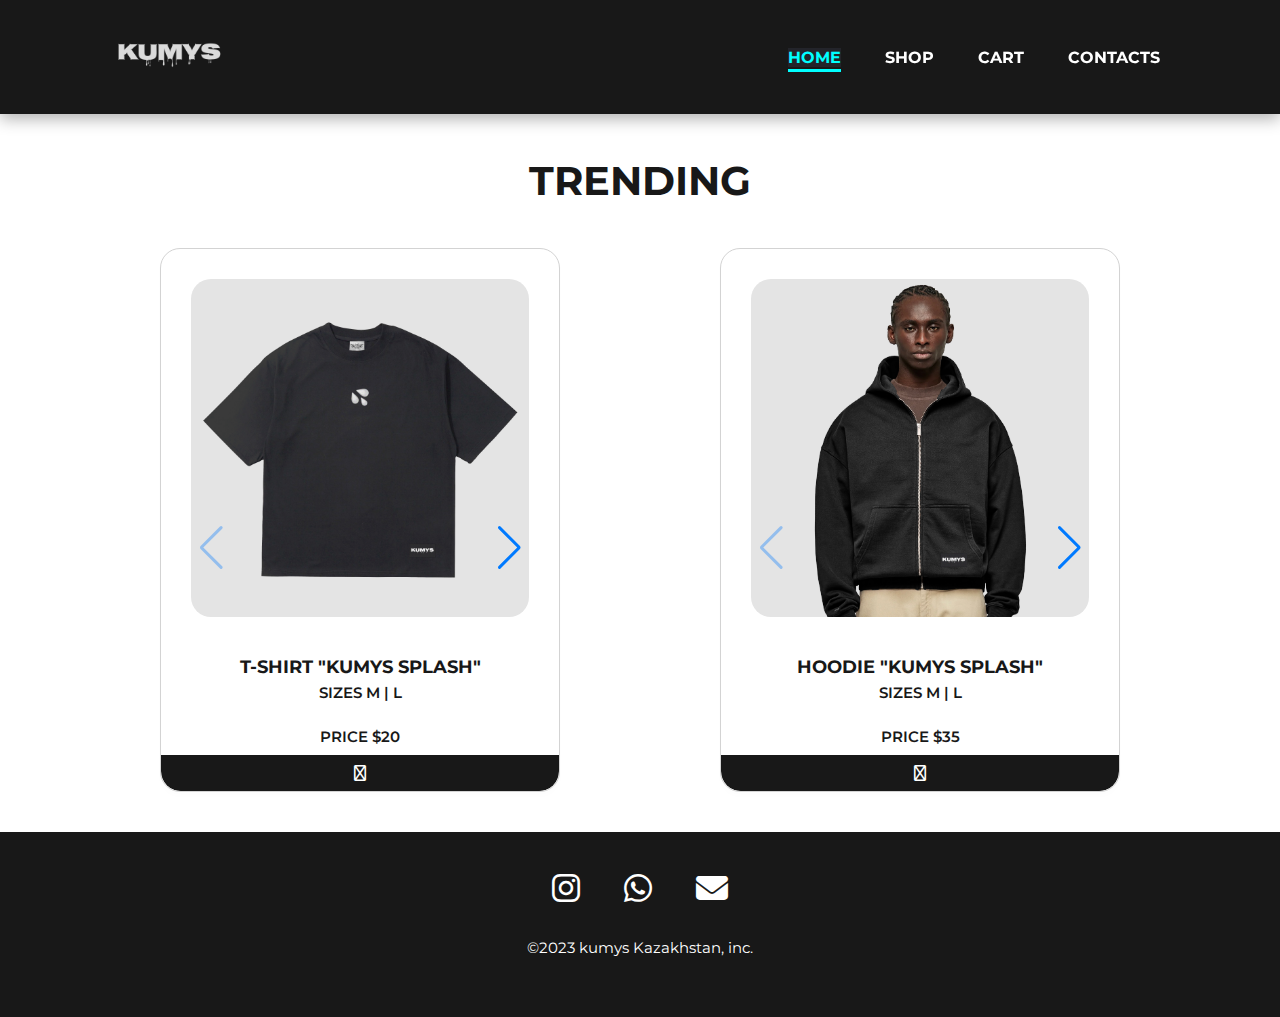
<file: index.html>
<!DOCTYPE html>
<html lang="en">

<head>
    <meta charset="UTF-8">
    <meta http-equiv="X-UA-Compatible" content="IE=edge">
    <meta name="viewport" content="width=device-width, initial-scale=1.0">
    <title>kumys Official Website | kumys KZ</title>
    <link rel="stylesheet" href="https://cdnjs.cloudflare.com/ajax/libs/font-awesome/6.4.2/css/all.min.css" />
    <link rel="stylesheet" href="style.css">
    <!-- Add this to the head of your HTML file -->
<link rel="stylesheet" href="https://unpkg.com/swiper/swiper-bundle.min.css">
<script src="https://unpkg.com/swiper/swiper-bundle.min.js"></script>

</head>

<body>
    
    <section id="header">
        <a href="index.html"><img src="KUMYS.png" class="logo" style="height: 100px;" alt="" ></a>

        <div>
            <ul id="navbar">
                <li><a class="active" href="index.html">HOME</a></li>
                <li><a href="shop.html">SHOP</a></li>
                <li><a href="cart.html">CART</a></li>
                <li><a href="#contact">CONTACTS</a></li>
            </ul>
        </div>
    </section>

    <section id="product1" class="section-p1">
        <h2>TRENDING</h2>
        <div class="pro-container">
            <div class="pro">
                <div id="swiper-container" class="swiper-container">
                    <div class="swiper-wrapper">
                        <div class="swiper-slide">
                            <img src="REGULAR T-SHIRT MOCKUP copy .png" alt="">
                        </div>
                        <div class="swiper-slide">
                            <img src="REGULAR T-SHIRT MOCKUP copy 2.png" alt="">
                        </div>
                    </div>
                    <div class="swiper-button-next"></div>
                    <div class="swiper-button-prev"></div>
                </div>
                
                <div class="des" onclick="window.location.href='sproduct2.html';">
                    <h4>T-SHIRT "KUMYS SPLASH"</h4>
                    <h5>SIZES M | L</h5>
                    <h5 style="padding: 25px;">PRICE $20</h5>
                </div>
                <a href="#" target="_blank"><i class="fa-solid fa-cart-shopping cart"></i></a>
            </div>
            <div class="pro">
                <div id="swiper-container" class="swiper-container">
                    <div class="swiper-wrapper">
                        <div class="swiper-slide">
                            <img src="ZIP HOODIE WITH MODEL copy.jpg" alt="">
                        </div>
                        <div class="swiper-slide">
                            <img src="ZIP HOODIE WITH MODEL copy 2.jpg" alt="">
                        </div>
                    </div>
                    <div class="swiper-button-next"></div>
                    <div class="swiper-button-prev"></div>
                </div>
                
                <div class="des" onclick="window.location.href='sproduct.html';">
                    <h4>HOODIE "KUMYS SPLASH"</h4>
                    <h5>SIZES M | L</h5>
                    <h5 style="padding: 25px;">PRICE $35</h5>
                </div>
                <a href="#" target="_blank"><i class="fa-solid fa-cart-shopping cart"></i></a>
            </div>
        </div>
    </section>

    <footer class="section-p1" id="contact">
        <div class="icons">
            <a href="https://www.instagram.com/kumys.store/" style="color: white; " target="_blank"><i class="fa-brands fa-instagram"></i></a>
            <a href="https://wa.me/77779351616" style="color: white; " target="_blank"><i class="fa-brands fa-whatsapp"></i></a>
            <a href="mailto:kumys.store@mail.ru" style="color: white; " target="_blank"><i class="fa-solid fa-envelope"></i></a>
        </div><br>
        <p style="color: white;">&copy;2023 kumys Kazakhstan, inc.</p>
    </footer>

    <script src="script.js"></script>
    <script>
        var swiper = new Swiper('#swiper-container', {
            navigation: {
                nextEl: '.swiper-button-next',
                prevEl: '.swiper-button-prev',
            },
        });
    </script>
    
</body>

</html>
</file>
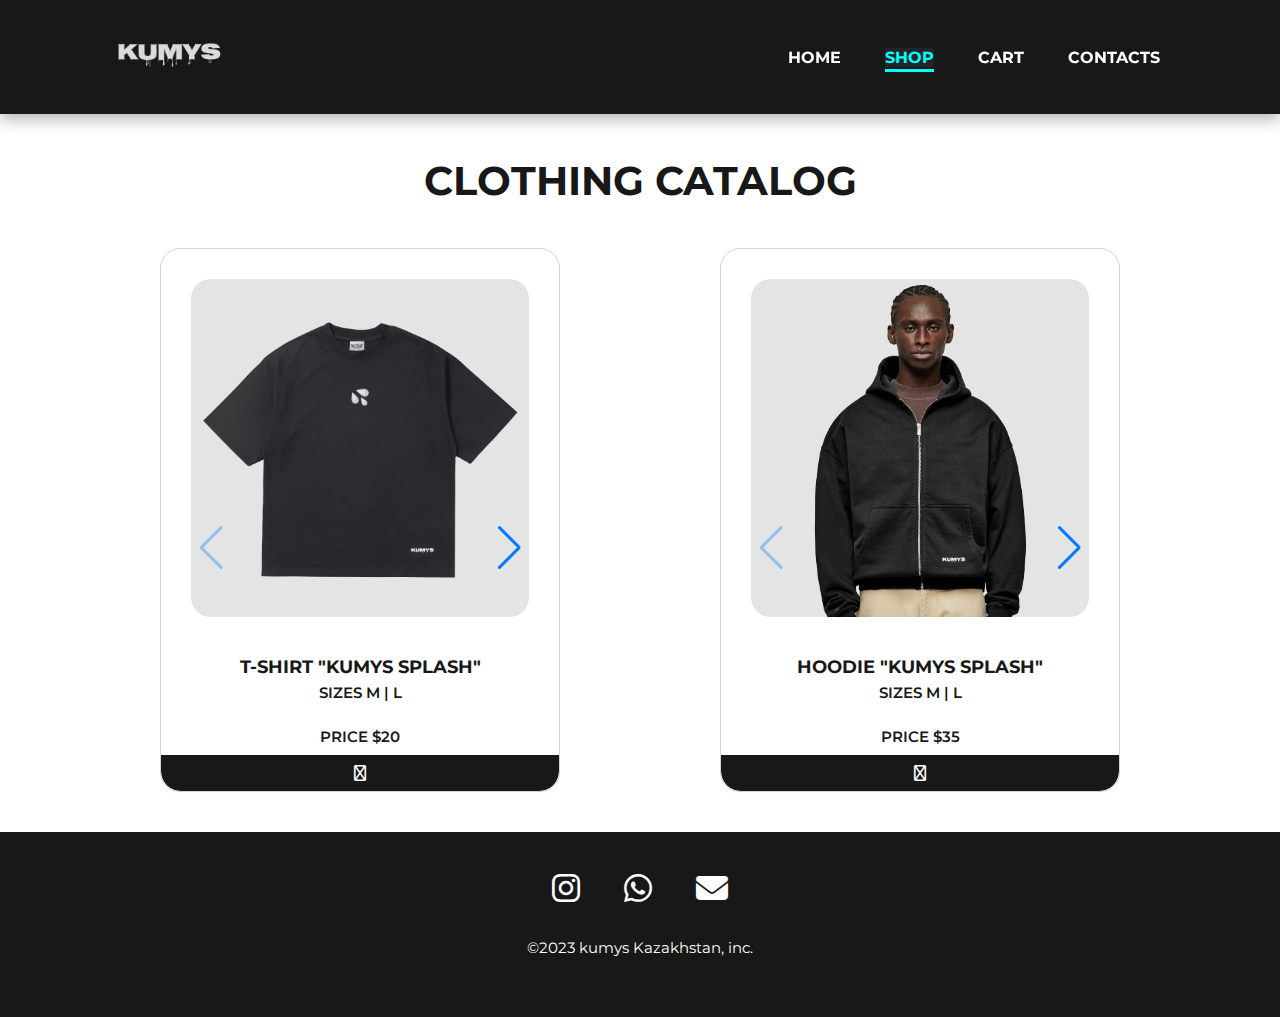
<file: shop.html>
<!DOCTYPE html>
<html lang="en">

<head>
    <meta charset="UTF-8">
    <meta http-equiv="X-UA-Compatible" content="IE=edge">
    <meta name="viewport" content="width=device-width, initial-scale=1.0">
    <title>kumys Official Website | kumys KZ</title>
    <link rel="stylesheet" href="https://cdnjs.cloudflare.com/ajax/libs/font-awesome/6.4.2/css/all.min.css" />
    <link rel="stylesheet" href="style.css">
    <!-- Add this to the head of your HTML file -->
<link rel="stylesheet" href="https://unpkg.com/swiper/swiper-bundle.min.css">
<script src="https://unpkg.com/swiper/swiper-bundle.min.js"></script>

</head>

<body>
    
    <section id="header">
        <a href="index.html"><img src="KUMYS.png" class="logo" style="height: 100px;" alt="" ></a>

        <div>
            <ul id="navbar">
                <li><a href="index.html">HOME</a></li>
                <li><a class="active"  href="shop.html">SHOP</a></li>
                <li><a href="cart.html">CART</a></li>
                <li><a href="#contact">CONTACTS</a></li>
            </ul>
        </div>
    </section>

    <section id="product1" class="section-p1">
        <h2>CLOTHING CATALOG
        </h2>
        <div class="pro-container">
            <div class="pro">
                <div id="swiper-container" class="swiper-container">
                    <div class="swiper-wrapper">
                        <div class="swiper-slide">
                            <img src="REGULAR T-SHIRT MOCKUP copy .png" alt="">
                        </div>
                        <div class="swiper-slide">
                            <img src="REGULAR T-SHIRT MOCKUP copy 2.png" alt="">
                        </div>
                    </div>
                    <div class="swiper-button-next"></div>
                    <div class="swiper-button-prev"></div>
                </div>
                
                <div class="des" onclick="window.location.href='sproduct2.html';">
                    <h4>T-SHIRT "KUMYS SPLASH"</h4>
                    <h5>SIZES M | L</h5>
                    <h5 style="padding: 25px;">PRICE $20</h5>
                </div>
                <a href="#" target="_blank"><i class="fa-solid fa-cart-shopping cart"></i></a>
            </div>
            <div class="pro">
                <div id="swiper-container" class="swiper-container">
                    <div class="swiper-wrapper">
                        <div class="swiper-slide">
                            <img src="ZIP HOODIE WITH MODEL copy.jpg" alt="">
                        </div>
                        <div class="swiper-slide">
                            <img src="ZIP HOODIE WITH MODEL copy 2.jpg" alt="">
                        </div>
                    </div>
                    <div class="swiper-button-next"></div>
                    <div class="swiper-button-prev"></div>
                </div>
                
                <div class="des" onclick="window.location.href='sproduct.html';">
                    <h4>HOODIE "KUMYS SPLASH"</h4>
                    <h5>SIZES M | L</h5>
                    <h5 style="padding: 25px;">PRICE $35</h5>
                </div>
                <a href="#" target="_blank"><i class="fa-solid fa-cart-shopping cart"></i></a>
            </div>
        </div>
    </section>

    <footer class="section-p1" id="contact">
        <div class="icons">
            <a href="https://www.instagram.com/kumys.store/" style="color: white; " target="_blank"><i class="fa-brands fa-instagram"></i></a>
            <a href="https://wa.me/77779351616" style="color: white; " target="_blank"><i class="fa-brands fa-whatsapp"></i></a>
            <a href="mailto:kumys.store@mail.ru" style="color: white; " target="_blank"><i class="fa-solid fa-envelope"></i></a>
        </div><br>
        <p style="color: white;">&copy;2023 kumys Kazakhstan, inc.</p>
    </footer>

    <script src="script.js"></script>
    <script>
        var swiper = new Swiper('#swiper-container', {
            navigation: {
                nextEl: '.swiper-button-next',
                prevEl: '.swiper-button-prev',
            },
        });
    </script>
    
</body>

</html>
</file>
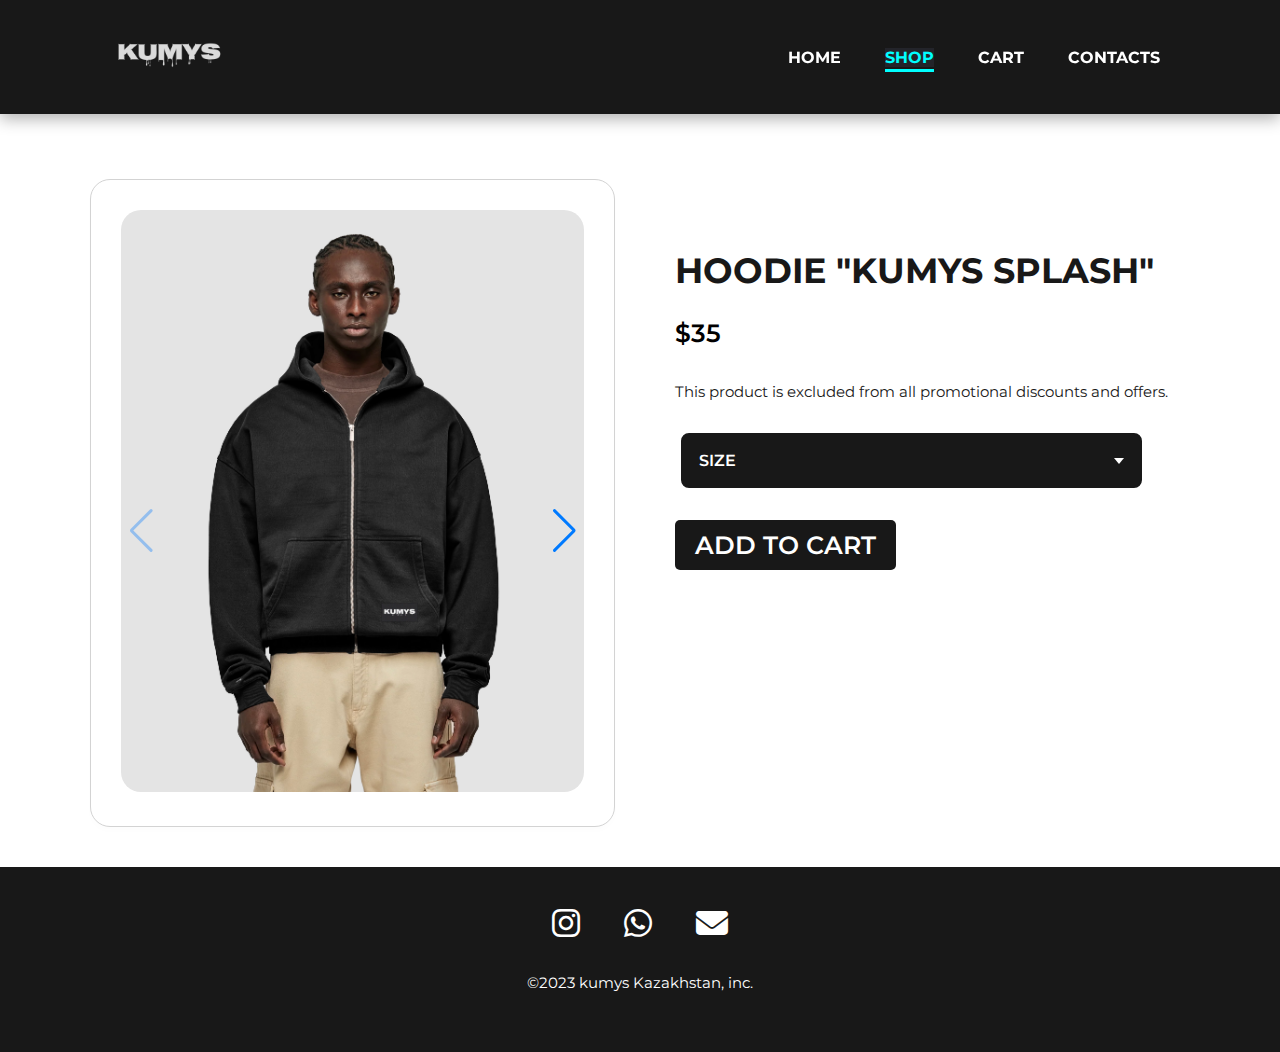
<file: sproduct.html>
<!DOCTYPE html>
<html lang="en">

<head>
    <meta charset="UTF-8">
    <meta http-equiv="X-UA-Compatible" content="IE=edge">
    <meta name="viewport" content="width=device-width, initial-scale=1.0">
    <title>kumys Official Website | kumys KZ</title>
    <link rel="stylesheet" href="https://cdnjs.cloudflare.com/ajax/libs/font-awesome/6.4.2/css/all.min.css" />
    <link rel="stylesheet" href="style.css">
<link rel="stylesheet" href="https://unpkg.com/swiper/swiper-bundle.min.css">
<script src="https://unpkg.com/swiper/swiper-bundle.min.js"></script>

</head>

<body>
    
    <section id="header">
        <a href="index.html"><img src="KUMYS.png" class="logo" style="height: 100px;" alt="" ></a>

        <div>
            <ul id="navbar">
                <li><a href="index.html">HOME</a></li>
                <li><a class="active"  href="shop.html">SHOP</a></li>
                <li><a href="cart.html">CART</a></li>
                <li><a href="#contact">CONTACTS</a></li>
            </ul>
        </div>
    </section>

    <section id="prodetails" class="section-p1">
        <div class="single-pro-image">
            <div class="pro" style="width: 525px;">
                <div id="swiper-container" class="swiper-container">
                    <div class="swiper-wrapper">
                        <div class="swiper-slide">
                            <img src="ZIP HOODIE WITH MODEL copy 3.jpg" alt="">
                        </div>
                        <div class="swiper-slide">
                            <img src="ZIP HOODIE WITH MODEL copy 4.jpg" alt="">
                        </div>
                    </div>
                    <div class="swiper-button-next"></div>
                    <div class="swiper-button-prev"></div>
                </div>
            </div>
        </div>

        <div class="single-pro-details">
            <h2 style="font-size: 35px;">HOODIE "KUMYS SPLASH"</h2> 
            <h5 style="font-size: 25px;">$35</h5><br>
            <p>This product is excluded from all promotional discounts and offers.</p>
            <div class="dropdown" style="left: -5%;">
                <div class="select">
                <span class="selected">SIZE</span>
                <div class="caret"></div> 
                </div>
                <ul class="menu" >
                <li>MEDIUM</1i>
                <li>LARGE</li>
                </ul>
                </div>
            <button>ADD TO CART</button>
        </div>


    </section>



    <footer class="section-p1" id="contact">
        <div class="icons">
            <a href="https://www.instagram.com/kumys.store/" style="color: white; " target="_blank"><i class="fa-brands fa-instagram"></i></a>
            <a href="https://wa.me/77779351616" style="color: white; " target="_blank"><i class="fa-brands fa-whatsapp"></i></a>
            <a href="mailto:kumys.store@mail.ru" style="color: white; " target="_blank"><i class="fa-solid fa-envelope"></i></a>
        </div><br>
        <p style="color: white;">&copy;2023 kumys Kazakhstan, inc.</p>
    </footer>

    <script src="script.js"></script>
    <script>
        var swiper = new Swiper('#swiper-container', {
            navigation: {
                nextEl: '.swiper-button-next',
                prevEl: '.swiper-button-prev',
            },
        });
    </script>
    
</body>

</html>
</file>
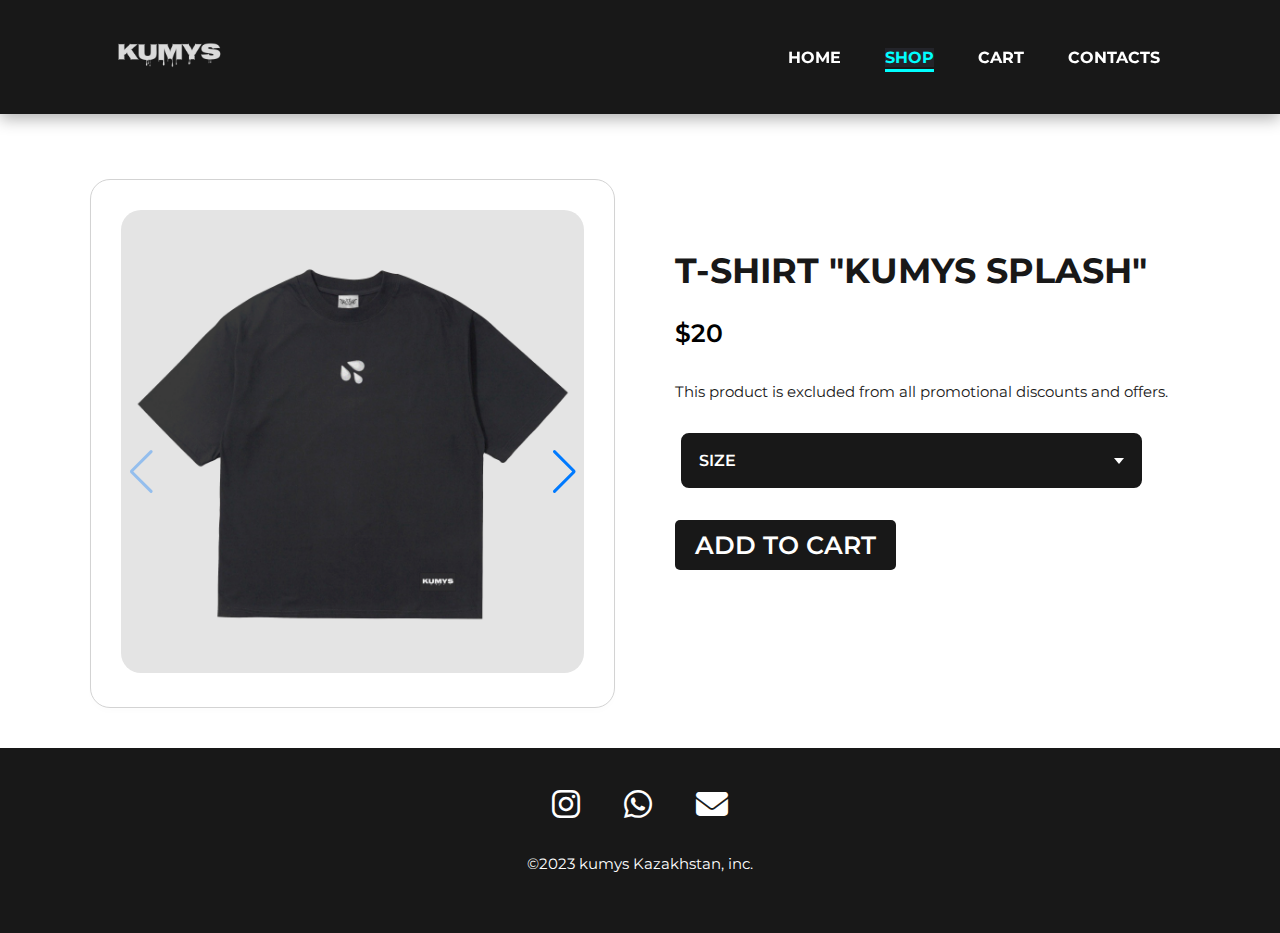
<file: sproduct2.html>
<!DOCTYPE html>
<html lang="en">

<head>
    <meta charset="UTF-8">
    <meta http-equiv="X-UA-Compatible" content="IE=edge">
    <meta name="viewport" content="width=device-width, initial-scale=1.0">
    <title>kumys Official Website | kumys KZ</title>
    <link rel="stylesheet" href="https://cdnjs.cloudflare.com/ajax/libs/font-awesome/6.4.2/css/all.min.css" />
    <link rel="stylesheet" href="style.css">
<link rel="stylesheet" href="https://unpkg.com/swiper/swiper-bundle.min.css">
<script src="https://unpkg.com/swiper/swiper-bundle.min.js"></script>

</head>

<body>
    
    <section id="header">
        <a href="index.html"><img src="KUMYS.png" class="logo" style="height: 100px;" alt="" ></a>

        <div>
            <ul id="navbar">
                <li><a href="index.html">HOME</a></li>
                <li><a class="active"  href="shop.html">SHOP</a></li>
                <li><a href="cart.html">CART</a></li>
                <li><a href="#contact">CONTACTS</a></li>
            </ul>
        </div>
    </section>

    <section id="prodetails" class="section-p1">
        <div class="single-pro-image">
            <div class="pro" style="width: 525px;">
                <div id="swiper-container" class="swiper-container">
                    <div class="swiper-wrapper">
                        <div class="swiper-slide">
                            <img src="REGULAR T-SHIRT MOCKUP copy .png" alt="">
                        </div>
                        <div class="swiper-slide">
                            <img src="REGULAR T-SHIRT MOCKUP copy 2.png" alt="">
                        </div>
                    </div>
                    <div class="swiper-button-next"></div>
                    <div class="swiper-button-prev"></div>
                </div>
            </div>
        </div>

        <div class="single-pro-details">
            <h2 style="font-size: 35px;">T-SHIRT "KUMYS SPLASH"</h2> 
            <h5 style="font-size: 25px;">$20</h5><br>
            <p>This product is excluded from all promotional discounts and offers.</p>
            <div class="dropdown" style="left: -5%;">
                <div class="select">
                <span class="selected">SIZE</span>
                <div class="caret"></div> 
                </div>
                <ul class="menu" >
                <li>MEDIUM</1i>
                <li>LARGE</li>
                </ul>
                </div>
            <button>ADD TO CART</button>
        </div>


    </section>



    <footer class="section-p1" id="contact">
        <div class="icons">
            <a href="https://www.instagram.com/kumys.store/" style="color: white; " target="_blank"><i class="fa-brands fa-instagram"></i></a>
            <a href="https://wa.me/77779351616" style="color: white; " target="_blank"><i class="fa-brands fa-whatsapp"></i></a>
            <a href="mailto:kumys.store@mail.ru" style="color: white; " target="_blank"><i class="fa-solid fa-envelope"></i></a>
        </div><br>
        <p style="color: white;">&copy;2023 kumys Kazakhstan, inc.</p>
    </footer>

    <script src="script.js"></script>
    <script>
        var swiper = new Swiper('#swiper-container', {
            navigation: {
                nextEl: '.swiper-button-next',
                prevEl: '.swiper-button-prev',
            },
        });
    </script>
    
</body>

</html>
</file>
<file: style.css>
@import url('https://fonts.googleapis.com/css2?family=Montserrat:wght@100;200;300;400;500;600;700;800;900&display=swap');
* {
    margin: 0;
    padding: 0;
    box-sizing: border-box;
    font-family: 'Montserrat', sans-serif;
}

h1{
    font-size: 50px;
    line-height: 64px;
    color: #181818;
}

h2{
    font-size: 40px;
    line-height: 54px;
    color: #181818;
    transition: 0.3s ease;
    position: relative;
}

/* #product1  h2::after {
  content: '';
  height: 6px;
  width: 0;
  background: #181818;
  position: absolute;
  left: 0;
  bottom: -4px;
  transition: 0.3s ease;

}

#product1 h2:hover,
#product1 h2.active {
  color: #181818;
}

#product1  h2:hover::after {
  width: 100%;
} */


h4{
    font-size: 20px;
    color: #181818;
}

h5{
  font-weight: 600;
}

h6{
    font-weight: 700;
    font-size: 12px;
}

p{
    font-size: 15px;
    color: #181818;
    margin: 15px 0 20px 0;
}

.section-p1{
    padding: 40px 80px;
}

.section-m1{
    margin: 40px 0;
}

body{
    width: 100%;
}

#header{
    display: flex;
    align-items: center;
    justify-content: space-between;
    padding: 5px 80px;
    background-color: #181818;
    box-shadow: 0 5px 15px rgba(0, 0, 0, 0.3);
    z-index: 999;
    position: sticky;
    top: 0;
    left: 0;
}

#navbar{
    list-style-type: none;
    margin: 0;
    padding: 0;
    cursor: pointer;
  }
  
  #navbar li {
    display: inline;
    margin-right: 40px;
    position: relative;
    cursor: pointer;
  }
  
  #navbar a {
    text-decoration: none;
    color: #fff;
    font-weight: bold;
    position: relative;
  }
  
  #navbar  li::after {
    content: '';
    height: 3px;
    width: 0;
    background: aqua;
    position: absolute;
    left: 0;
    bottom: -5px;
    transition: 0.3s ease;
  
  }

  #navbar  li a.active::after{
    content: '';
    height: 3px;
    width: 100%;
    background: aqua;
    position: absolute;
    left: 0;
    bottom: -5px;
    transition: 0.3s ease;
  
  }
  
  #navbar  li a:hover,
  #navbar  li a.active {
    color: aqua;
    transition: 0.3s ease;
  }
  
  #navbar  li:hover::after {
    width: 100%;
  }

#product1{
    text-align: center;
}

#product1 .pro-container{
    display: flex;
    justify-content: space-around;
    padding-top: 40px;
    flex-wrap: wrap;
}

#prodetails {
  display: flex;
  margin-top: 20px;
}

#prodetails .single-pro-image{
  padding-top: 5px;
  margin-right: 50px;
}

#prodetails .single-pro-details{
  width: 50%;
  padding-top: 30px;
}

#prodetails .single-pro-details h2{
    padding: 40px 0 20px 0;
}

#prodetails .single-pro-details select{
  display: block;
  padding: 5px 10px;
  margin-bottom: 10px;
}



#product1 .pro{
    width: 400px;
    padding: 10px;
    background-color: #fff;
    border: 1px solid lightgrey;
    border-radius: 20px;
    cursor: pointer;
    box-shadow: 0 4px 6px rgba(0, 0, 0, 0.01);
    margin: 0 10px;
    transition: box-shadow 0.5s ease, transform 0.5s ease;
    position: relative;
    overflow: hidden;
}

#prodetails .pro{
  width: 400px;
  padding: 10px;
  background-color: #fff;
  border: 1px solid lightgrey;
  border-radius: 20px;
  cursor: pointer;
  box-shadow: 0 4px 6px rgba(0, 0, 0, 0.01);
  margin: 0 10px;
  transition: box-shadow 0.5s ease, transform 0.5s ease;
  position: relative;
  overflow: hidden;
}

#product1 .pro:hover{
    box-shadow: 0 8px 12px rgba(0, 0, 0, 0.3);
    transform: translateY(-10px);
}

#prodetails .pro:hover{
  box-shadow: 0 8px 12px rgba(0, 0, 0, 0.3);
  transform: translateY(-10px);
}

#product1 .pro img{
    width: 100%;
    border-radius: 20px;
}

#prodetails .pro img{
  width: 100%;
  border-radius: 20px;
}

#product1 .pro .des{
    text-align: center;
    padding: 10px;
    border-radius: 0 0 20px 20px;
}

#product1 .pro .des h5{
    color: #181818;
    font-size: 15px;
}

#product1 .pro .des h4{
    color: #181818;
    font-size: 18px;
    font-weight: 700;
    margin: 0;
    padding: 5px;
}

#product1 .pro .cart{
    width: 100%;
    padding: 10px;
    background-color: #181818;
    font-weight: 500;
    color: white;
    text-align: center;
    position: absolute;
    bottom: 0;
    left: 0;
    border-radius: 0 0 20px 20px;
    transition: 0.3s ease;
    
}

#product1 .cart:hover{
  color: #181818;
  background-color: aqua;
  
}


#swiper-container {
  width: 100%; 
  max-width: 800px; 
  margin: 0 auto;
  color: aqua; 
}

.swiper-slide {
  text-align: center; 
  padding: 20px; 
  color: aqua;
}

.swiper-button-next,
.swiper-button-prev {
  font-size: 24px;
  color: aqua;
  padding: 50px 40px;
  position: absolute;
  cursor: pointer;
  z-index: 10;
}

.swiper-button-next {
  right: 10px; 
  color: aqua;
}

.swiper-button-prev {
  left: 10px; 
  color: aqua;
}

button {
  background-color: #181818;
  color: #fff;
  border: none;
  padding: 10px 20px;
  cursor: pointer;
  border-radius: 5px;
  transition: 0.3s ease;
  font-size: 25px;
  font-weight: 600;
}

button:hover {
  background-color: aqua;
  color: black;
}

button a{
  color: white;
}

button:hover a{
  color: black;
}

.dropdown {
  min-width: 15em;
  position: relative;
  margin: 2em;
}

.dropdown * {
  box-sizing: border-box;
}

.select {
  background: #181818;
  color: #fff;
  display: flex;
  justify-content: space-between;
  align-items: center;
  border: 2px #181818 solid;
  border-radius: 0.5em;
  padding: 1em;
  cursor: pointer;
  transition: background 0.3s ease;
  font-weight: 600;
}

.select-clicked {
  border: 2px aqua solid;
  box-shadow: 0 0 0.8em aqua;
}

.select:hover {
  background: #323741;
  }

.caret { 
  width: 0; 
  height: 0;
  border-left: 5px solid transparent; 
  border-right: 5px solid transparent; 
  border-top: 6px solid #fff;
  transition:0.3s ease
}

.caret-rotate {
  transform: rotate(180deg);
  }



.menu {
list-style: none;
padding: 0.2em 0.5em;
background: #323741;
border: 1px #363a43 solid;
box-shadow: 0 0.5em 1em rgba(0, 0, 0, 0.2);
border-radius: 0.5em;
color: #fff;
position: absolute;
top: 4em; 
left: 50%;
width: 100%;
transform: translateX(-50%);
opacity: 0;
display: none;
transition: 0.3s ease;
z-index: 1;
}

.menu li{
padding: 0.7em 0.5em;
margin: 0.3em 0;
border-radius: 0.5em;
cursor: pointer;
transition: 0.2s ease;
}

.menu li:hover {
  background: #2a2d35;
}

.active{
  background: #23242a;
}

.menu-open{
  display: block;
  opacity: 1;
}


footer {
    background-color: #181818;
    color: #fff;
    padding: 5px 80px;
    text-align: center;
  }

  .icons{
    cursor: pointer;
  }

  .icons a{
    text-decoration: none;
    padding: 10px;
    margin: 10px;
    cursor: pointer;
    }

  .icons a i{
    font-size: 2em;
    transition: 0.5s ease;
    cursor: pointer;
  }
  
  .icons a:hover i{
    color: aqua;
    cursor: pointer;
    transform: translateY(-5px);
  }
</file>
